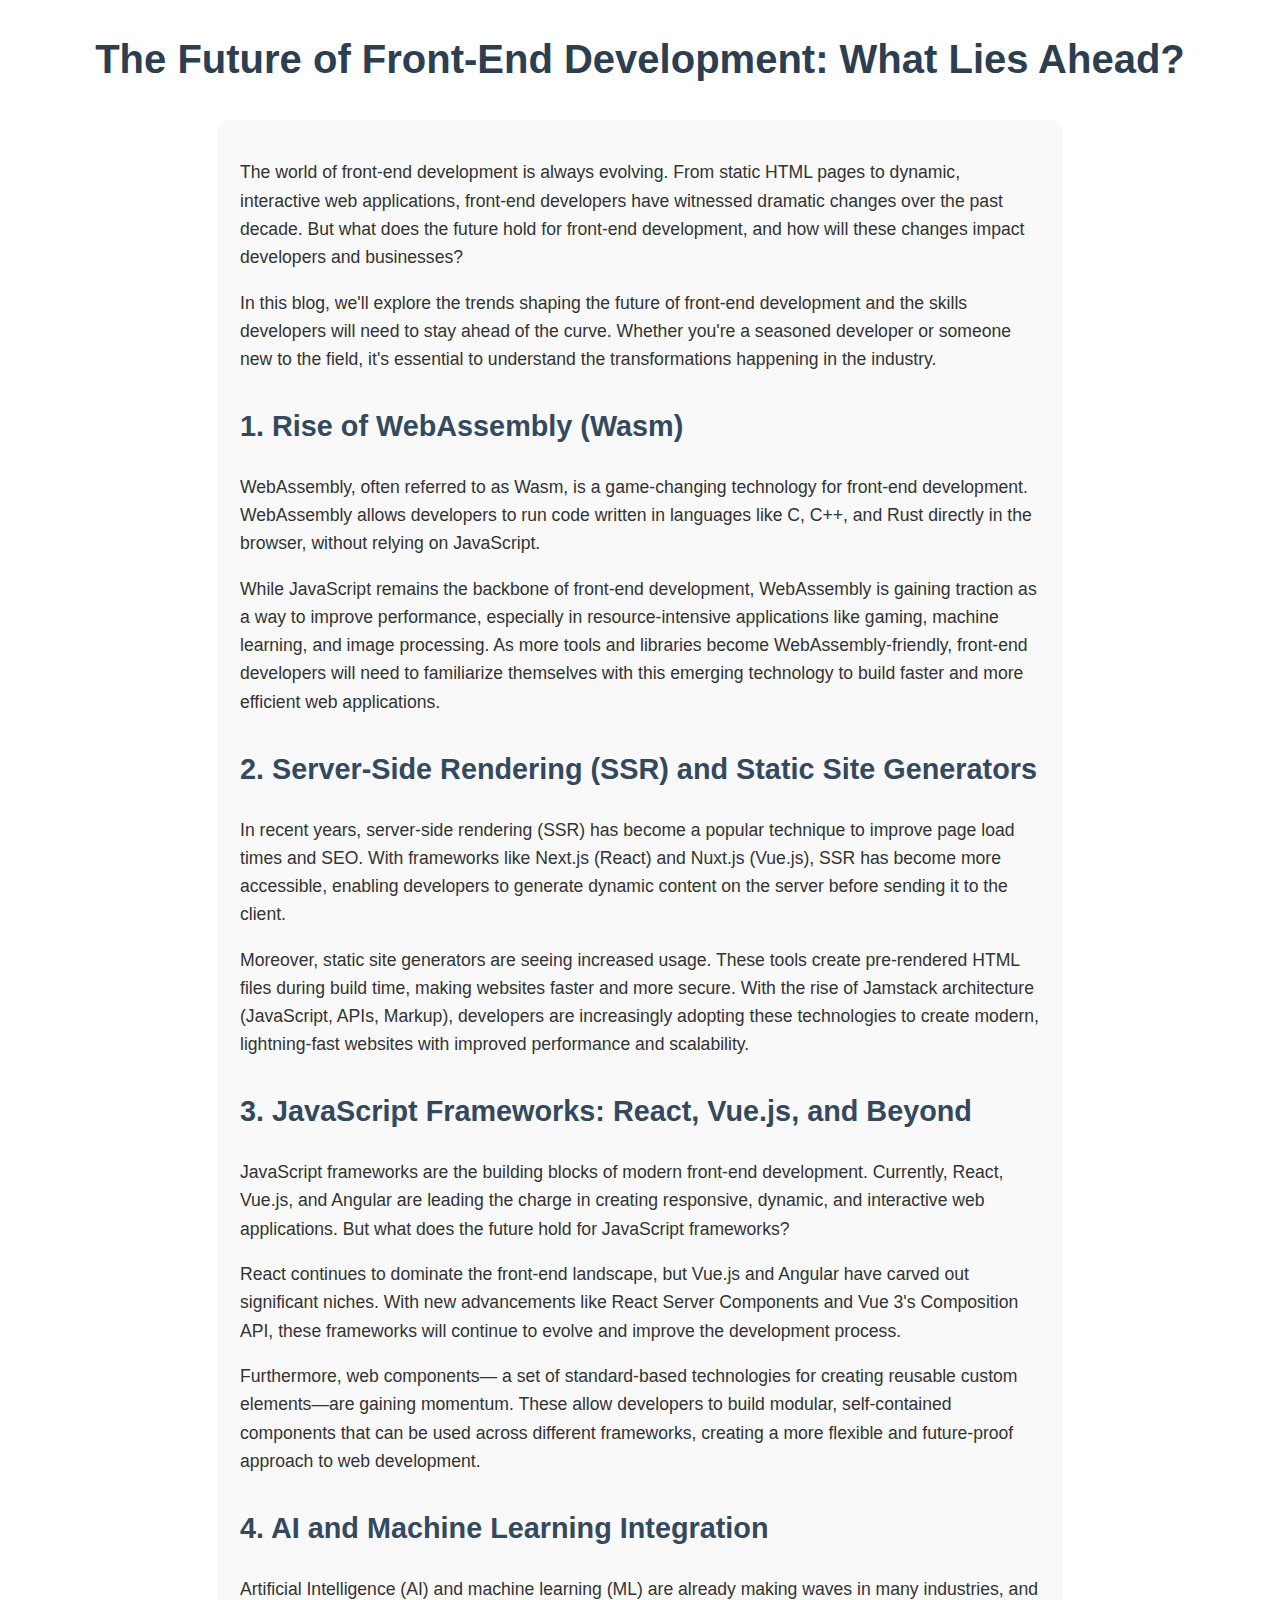
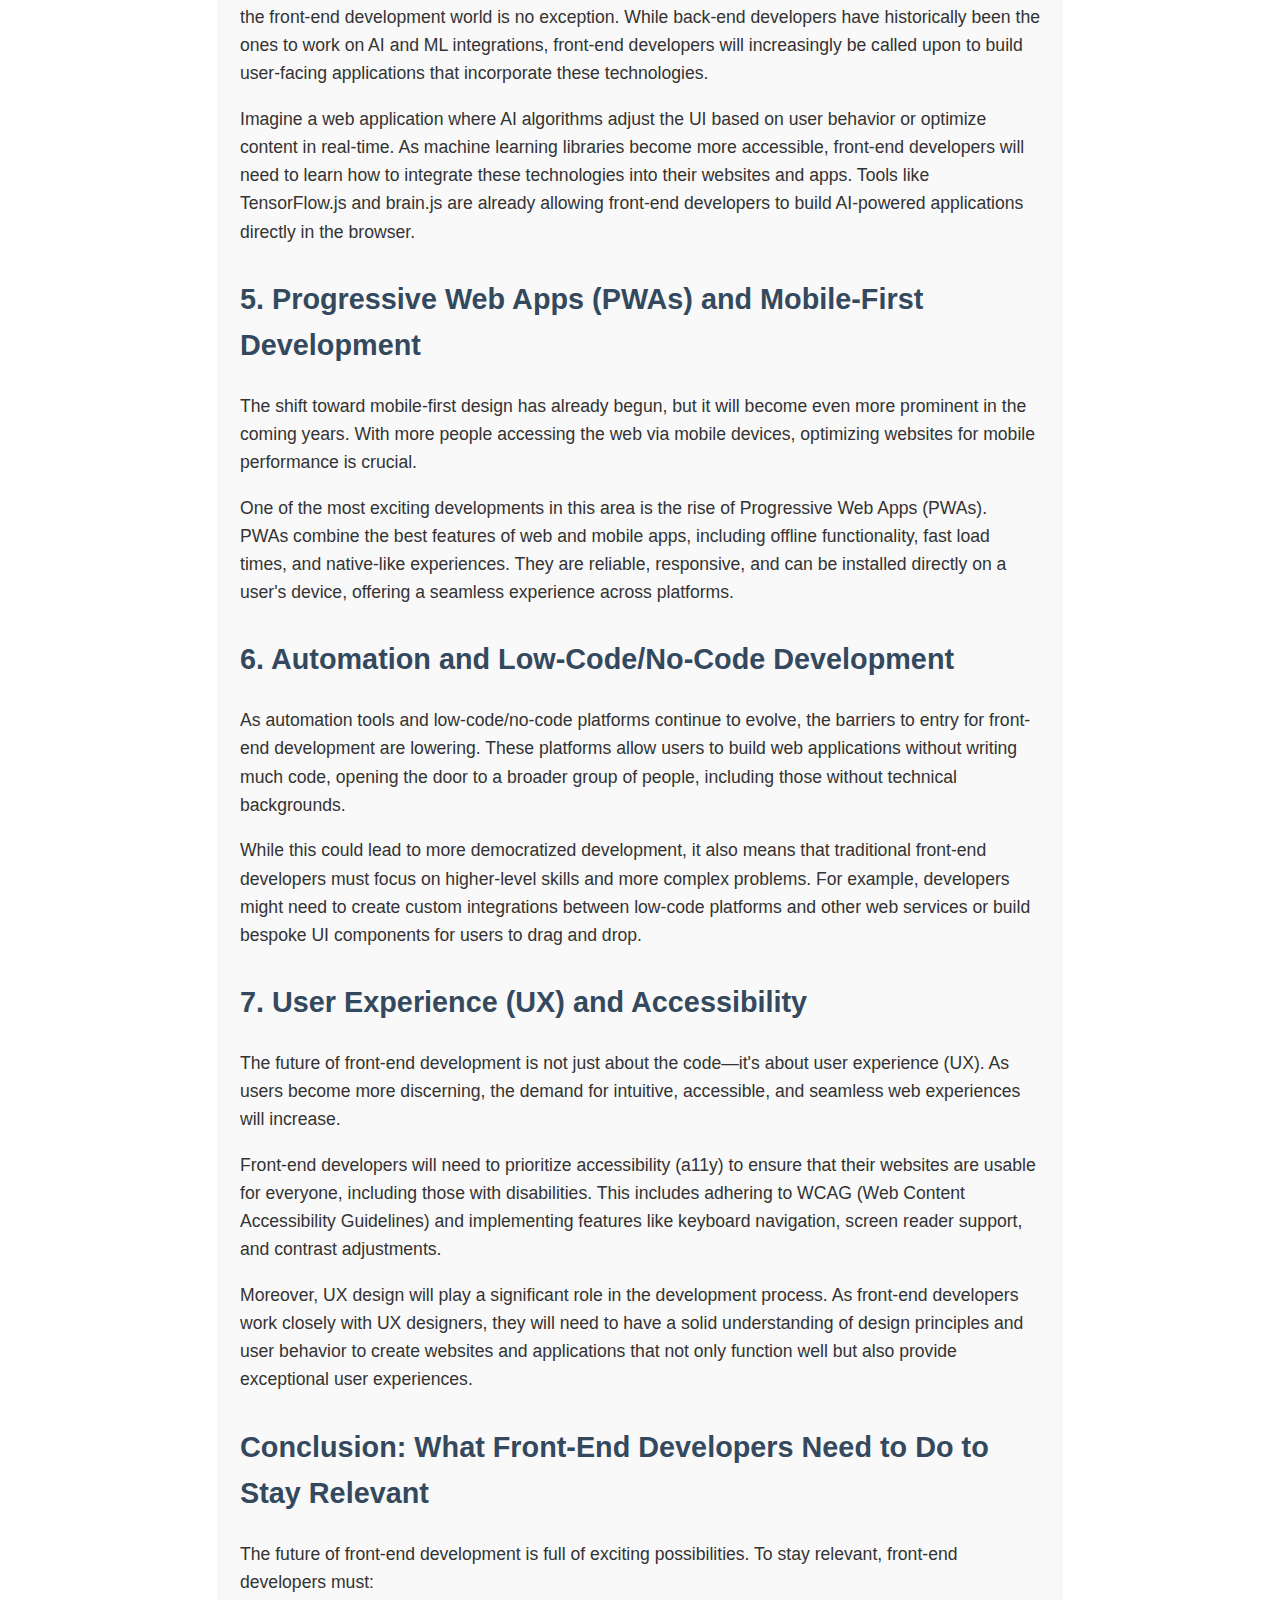
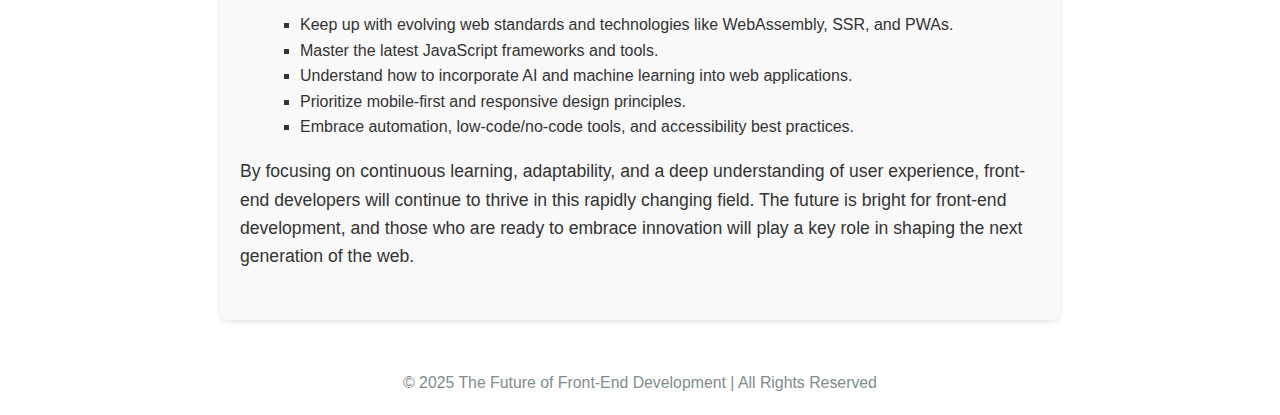
<file: blog.html>
<!DOCTYPE html>
<html lang="en">
<head>
    <meta charset="UTF-8">
    <meta name="viewport" content="width=device-width, initial-scale=1.0">
    <title>The Future of Front-End Development</title>
    <style>
        body {
            font-family: Arial, sans-serif;
            line-height: 1.6;
            margin: 20px;
            color: #333;
        }
        header {
            text-align: center;
            margin-bottom: 30px;
        }
        h1 {
            color: #2c3e50;
            font-size: 2.5em;
        }
        article {
            max-width: 800px;
            margin: 0 auto;
            background-color: #f9f9f9;
            padding: 20px;
            border-radius: 8px;
            box-shadow: 0 2px 5px rgba(0, 0, 0, 0.1);
        }
        section {
            margin-bottom: 30px;
        }
        h2 {
            color: #34495e;
            font-size: 1.8em;
        }
        p {
            font-size: 1.1em;
            margin-bottom: 15px;
        }
        ul {
            list-style-type: square;
            margin-left: 20px;
        }
        footer {
            text-align: center;
            font-size: 0.9em;
            color: #7f8c8d;
            margin-top: 50px;
        }
    </style>
</head>
<body>

    <header>
        <h1>The Future of Front-End Development: What Lies Ahead?</h1>
    </header>

    <article>
        <section>
            <p>The world of front-end development is always evolving. From static HTML pages to dynamic, interactive web applications, front-end developers have witnessed dramatic changes over the past decade. But what does the future hold for front-end development, and how will these changes impact developers and businesses?</p>

            <p>In this blog, we'll explore the trends shaping the future of front-end development and the skills developers will need to stay ahead of the curve. Whether you're a seasoned developer or someone new to the field, it's essential to understand the transformations happening in the industry.</p>
        </section>

        <section>
            <h2>1. Rise of WebAssembly (Wasm)</h2>
            <p>WebAssembly, often referred to as Wasm, is a game-changing technology for front-end development. WebAssembly allows developers to run code written in languages like C, C++, and Rust directly in the browser, without relying on JavaScript.</p>
            <p>While JavaScript remains the backbone of front-end development, WebAssembly is gaining traction as a way to improve performance, especially in resource-intensive applications like gaming, machine learning, and image processing. As more tools and libraries become WebAssembly-friendly, front-end developers will need to familiarize themselves with this emerging technology to build faster and more efficient web applications.</p>
        </section>

        <section>
            <h2>2. Server-Side Rendering (SSR) and Static Site Generators</h2>
            <p>In recent years, server-side rendering (SSR) has become a popular technique to improve page load times and SEO. With frameworks like Next.js (React) and Nuxt.js (Vue.js), SSR has become more accessible, enabling developers to generate dynamic content on the server before sending it to the client.</p>
            <p>Moreover, static site generators are seeing increased usage. These tools create pre-rendered HTML files during build time, making websites faster and more secure. With the rise of Jamstack architecture (JavaScript, APIs, Markup), developers are increasingly adopting these technologies to create modern, lightning-fast websites with improved performance and scalability.</p>
        </section>

        <section>
            <h2>3. JavaScript Frameworks: React, Vue.js, and Beyond</h2>
            <p>JavaScript frameworks are the building blocks of modern front-end development. Currently, React, Vue.js, and Angular are leading the charge in creating responsive, dynamic, and interactive web applications. But what does the future hold for JavaScript frameworks?</p>
            <p>React continues to dominate the front-end landscape, but Vue.js and Angular have carved out significant niches. With new advancements like React Server Components and Vue 3's Composition API, these frameworks will continue to evolve and improve the development process.</p>
            <p>Furthermore, web components— a set of standard-based technologies for creating reusable custom elements—are gaining momentum. These allow developers to build modular, self-contained components that can be used across different frameworks, creating a more flexible and future-proof approach to web development.</p>
        </section>

        <section>
            <h2>4. AI and Machine Learning Integration</h2>
            <p>Artificial Intelligence (AI) and machine learning (ML) are already making waves in many industries, and the front-end development world is no exception. While back-end developers have historically been the ones to work on AI and ML integrations, front-end developers will increasingly be called upon to build user-facing applications that incorporate these technologies.</p>
            <p>Imagine a web application where AI algorithms adjust the UI based on user behavior or optimize content in real-time. As machine learning libraries become more accessible, front-end developers will need to learn how to integrate these technologies into their websites and apps. Tools like TensorFlow.js and brain.js are already allowing front-end developers to build AI-powered applications directly in the browser.</p>
        </section>

        <section>
            <h2>5. Progressive Web Apps (PWAs) and Mobile-First Development</h2>
            <p>The shift toward mobile-first design has already begun, but it will become even more prominent in the coming years. With more people accessing the web via mobile devices, optimizing websites for mobile performance is crucial.</p>
            <p>One of the most exciting developments in this area is the rise of Progressive Web Apps (PWAs). PWAs combine the best features of web and mobile apps, including offline functionality, fast load times, and native-like experiences. They are reliable, responsive, and can be installed directly on a user's device, offering a seamless experience across platforms.</p>
        </section>

        <section>
            <h2>6. Automation and Low-Code/No-Code Development</h2>
            <p>As automation tools and low-code/no-code platforms continue to evolve, the barriers to entry for front-end development are lowering. These platforms allow users to build web applications without writing much code, opening the door to a broader group of people, including those without technical backgrounds.</p>
            <p>While this could lead to more democratized development, it also means that traditional front-end developers must focus on higher-level skills and more complex problems. For example, developers might need to create custom integrations between low-code platforms and other web services or build bespoke UI components for users to drag and drop.</p>
        </section>

        <section>
            <h2>7. User Experience (UX) and Accessibility</h2>
            <p>The future of front-end development is not just about the code—it's about user experience (UX). As users become more discerning, the demand for intuitive, accessible, and seamless web experiences will increase.</p>
            <p>Front-end developers will need to prioritize accessibility (a11y) to ensure that their websites are usable for everyone, including those with disabilities. This includes adhering to WCAG (Web Content Accessibility Guidelines) and implementing features like keyboard navigation, screen reader support, and contrast adjustments.</p>
            <p>Moreover, UX design will play a significant role in the development process. As front-end developers work closely with UX designers, they will need to have a solid understanding of design principles and user behavior to create websites and applications that not only function well but also provide exceptional user experiences.</p>
        </section>

        <section>
            <h2>Conclusion: What Front-End Developers Need to Do to Stay Relevant</h2>
            <p>The future of front-end development is full of exciting possibilities. To stay relevant, front-end developers must:</p>
            <ul>
                <li>Keep up with evolving web standards and technologies like WebAssembly, SSR, and PWAs.</li>
                <li>Master the latest JavaScript frameworks and tools.</li>
                <li>Understand how to incorporate AI and machine learning into web applications.</li>
                <li>Prioritize mobile-first and responsive design principles.</li>
                <li>Embrace automation, low-code/no-code tools, and accessibility best practices.</li>
            </ul>
            <p>By focusing on continuous learning, adaptability, and a deep understanding of user experience, front-end developers will continue to thrive in this rapidly changing field. The future is bright for front-end development, and those who are ready to embrace innovation will play a key role in shaping the next generation of the web.</p>
        </section>
    </article>

    <footer>
        <p>&copy; 2025 The Future of Front-End Development | All Rights Reserved</p>
    </footer>
    
</body>
</html>
</file>
